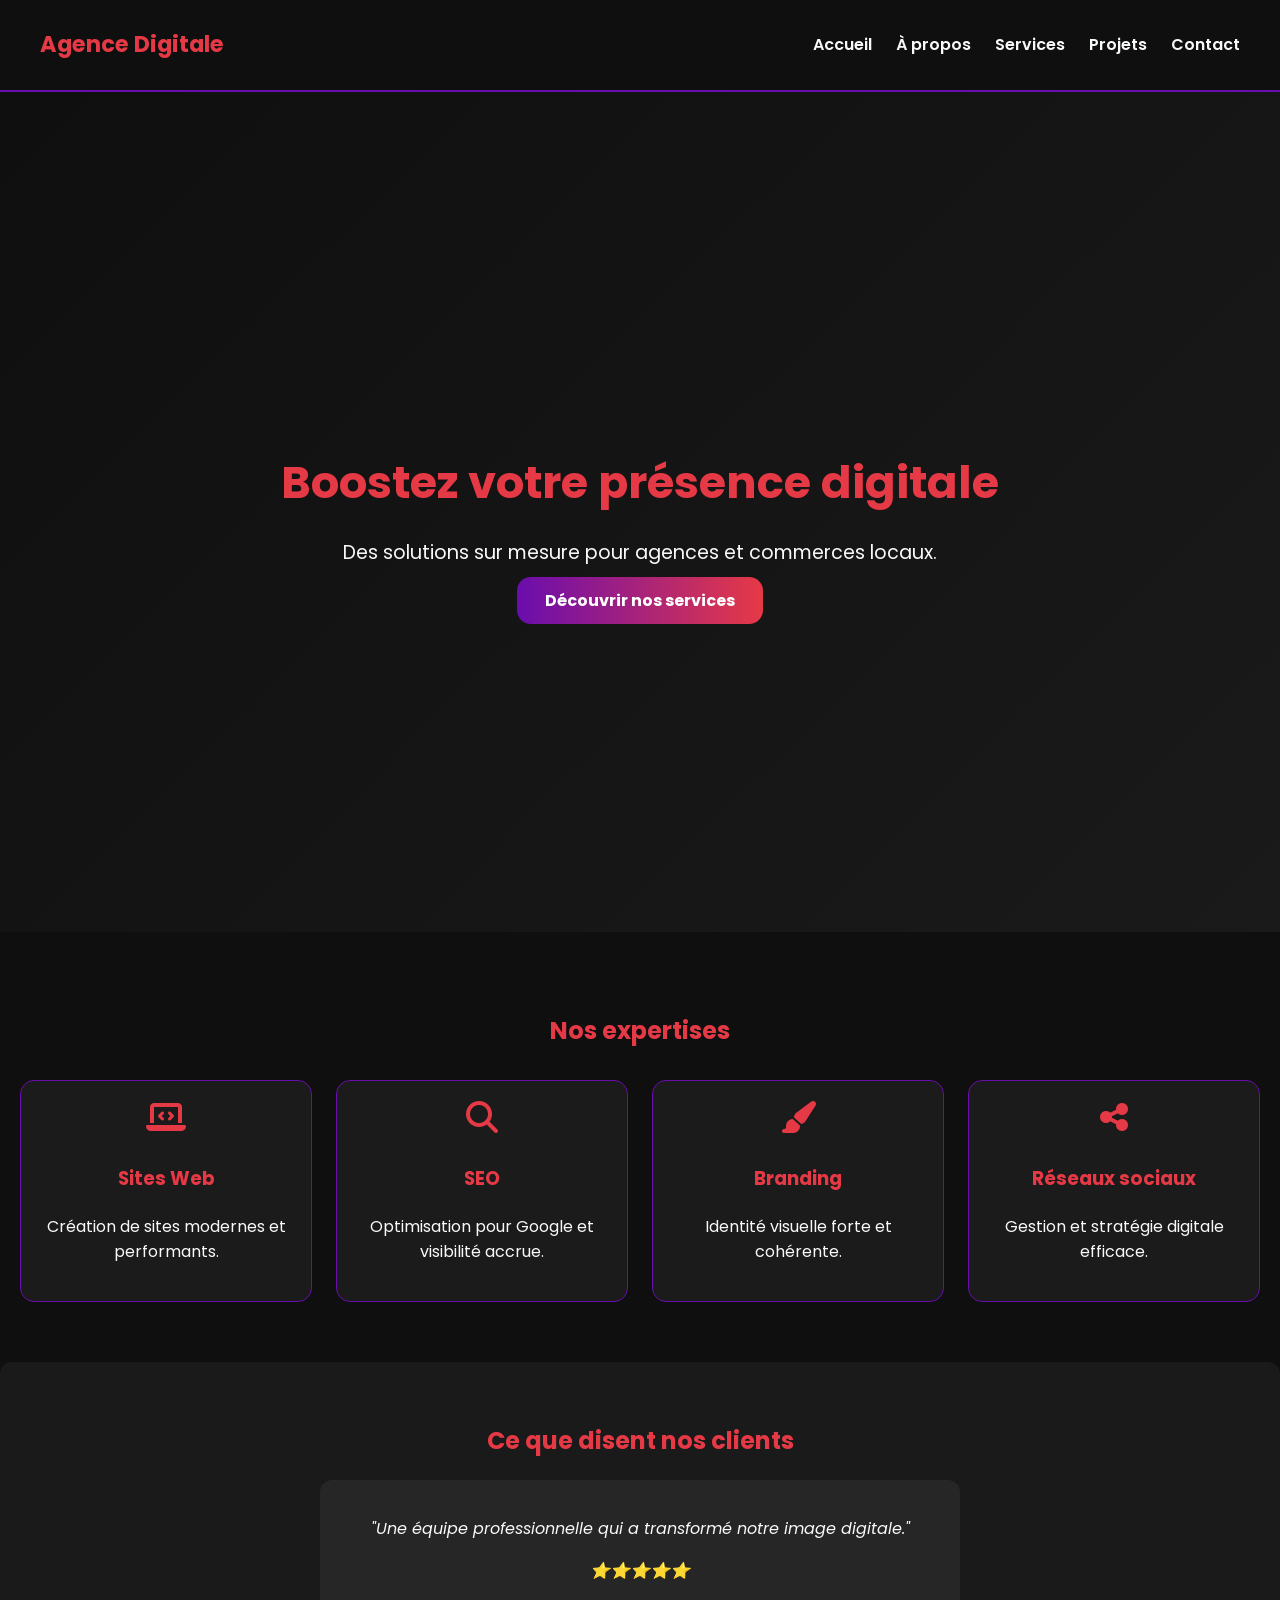
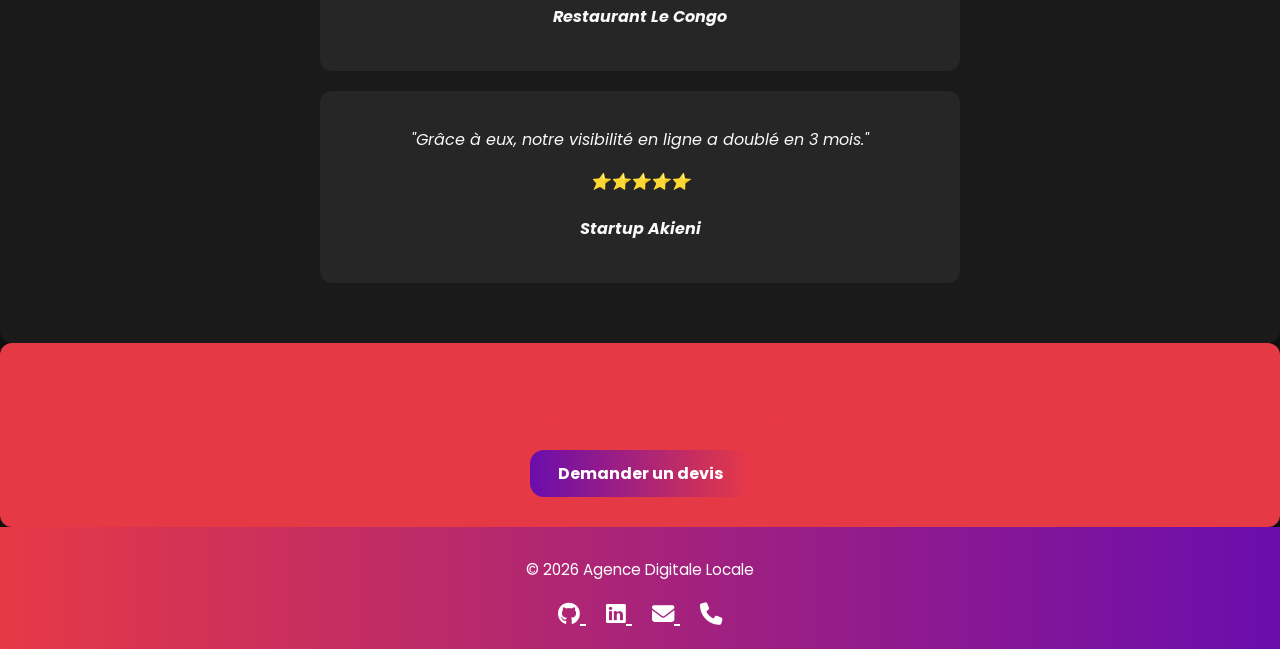
<file: index.html>
<!DOCTYPE html>
<html lang="fr">
<head>
  <meta charset="UTF-8">
  <meta name="viewport" content="width=device-width, initial-scale=1.0">
  <title>Agence Digitale Locale - Accueil</title>
  <link rel="stylesheet" href="style.css">
  <link rel="stylesheet" href="https://cdnjs.cloudflare.com/ajax/libs/font-awesome/6.5.0/css/all.min.css">
  <link href="https://fonts.googleapis.com/css2?family=Poppins:wght@400;600;700&display=swap" rel="stylesheet">
</head>
<body>

  <!-- Header -->
  <header>
    <nav class="navbar">
      <div class="logo">Agence Digitale</div>
      <ul class="nav-links">
        <li><a href="index.html">Accueil</a></li>
        <li><a href="about.html">À propos</a></li>
        <li><a href="services.html">Services</a></li>
        <li><a href="projets.html">Projets</a></li>
        <li><a href="contact.html">Contact</a></li>
      </ul>
    </nav>
  </header>

  <!-- Hero -->
  <section class="hero">
    <div class="hero-content">
      <h1>Boostez votre présence digitale</h1>
      <p>Des solutions sur mesure pour agences et commerces locaux.</p>
      <a href="services.html" class="cta-btn">Découvrir nos services</a>
    </div>
  </section>

  <!-- Services rapides -->
  <section class="services">
    <h2>Nos expertises</h2>
    <div class="services-grid">
      <div class="service-card">
        <i class="fas fa-laptop-code"></i>
        <h3>Sites Web</h3>
        <p>Création de sites modernes et performants.</p>
      </div>
      <div class="service-card">
        <i class="fas fa-search"></i>
        <h3>SEO</h3>
        <p>Optimisation pour Google et visibilité accrue.</p>
      </div>
      <div class="service-card">
        <i class="fas fa-paint-brush"></i>
        <h3>Branding</h3>
        <p>Identité visuelle forte et cohérente.</p>
      </div>
      <div class="service-card">
        <i class="fas fa-share-alt"></i>
        <h3>Réseaux sociaux</h3>
        <p>Gestion et stratégie digitale efficace.</p>
      </div>
    </div>
  </section>

  <!-- Témoignages -->
  <section class="testimonials">
    <h2>Ce que disent nos clients</h2>
    <div class="testimonial-card">
      <p>"Une équipe professionnelle qui a transformé notre image digitale."</p>
      <span>⭐⭐⭐⭐⭐</span>
      <h4>Restaurant Le Congo</h4>
    </div>
    <div class="testimonial-card">
      <p>"Grâce à eux, notre visibilité en ligne a doublé en 3 mois."</p>
      <span>⭐⭐⭐⭐⭐</span>
      <h4>Startup Akieni</h4>
    </div>
  </section>

  <!-- CTA secondaire -->
  <section class="cta-banner">
    <h2>Prêt à développer votre projet ?</h2>
    <a href="contact.html" class="cta-btn">Demander un devis</a>
  </section>

  <!-- Footer -->
  <footer>
    <p>© 2026 Agence Digitale Locale</p>
    <div class="social-icons">
      <a href="https://github.com/Hyperbole242" target="_blank" aria-label="GitHub">
        <i class="fab fa-github"></i>
      </a>
      <a href="https://www.linkedin.com/in/osias-arthur-miere" target="_blank" aria-label="LinkedIn">
        <i class="fab fa-linkedin"></i>
      </a>
      <a href="mailto:contact@agencedigitale.com" aria-label="Email">
        <i class="fas fa-envelope"></i>
      </a>
      <a href="tel:+242600000000" aria-label="Téléphone">
        <i class="fas fa-phone"></i>
      </a>
    </div>
  </footer>

</body>
</html>
</file>
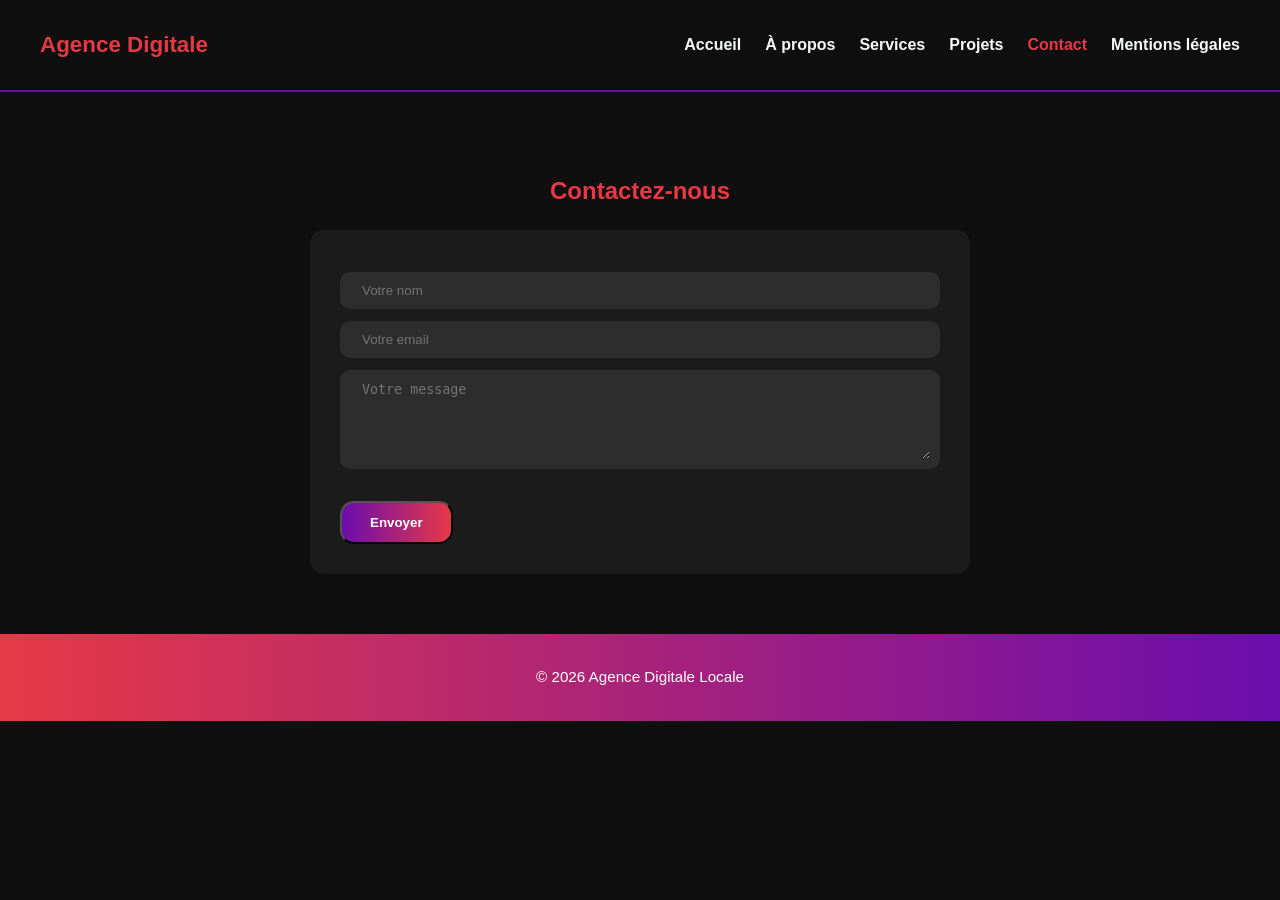
<file: contact.html>
<!DOCTYPE html>
<html lang="fr">
<head>
  <meta charset="UTF-8">
  <title>Contact - Agence Digitale</title>
  <link rel="stylesheet" href="style.css">
</head>
<body>

  <header>
    <nav class="navbar">
      <div class="logo">Agence Digitale</div>
      <ul class="nav-links">
        <li><a href="index.html">Accueil</a></li>
        <li><a href="about.html">À propos</a></li>
        <li><a href="services.html">Services</a></li>
        <li><a href="projets.html">Projets</a></li>
        <li><a href="contact.html" class="active">Contact</a></li>
        <li><a href="mentions.html">Mentions légales</a></li>
      </ul>
    </nav>
  </header>

  <main>
    <section class="contact-page">
      <h1>Contactez‑nous</h1>
      <form class="contact-form">
        <div class="input-group">
          <i class="fas fa-user"></i>
          <input type="text" placeholder="Votre nom" required>
        </div>
        <div class="input-group">
          <i class="fas fa-envelope"></i>
          <input type="email" placeholder="Votre email" required>
        </div>
        <div class="input-group">
          <i class="fas fa-comment"></i>
          <textarea rows="5" placeholder="Votre message" required></textarea>
        </div>
        <button type="submit" class="cta-btn">Envoyer</button>
      </form>
    </section>
  </main>

  <footer>
    <p>© 2026 Agence Digitale Locale</p>
  </footer>

</body>
</html>
</file>
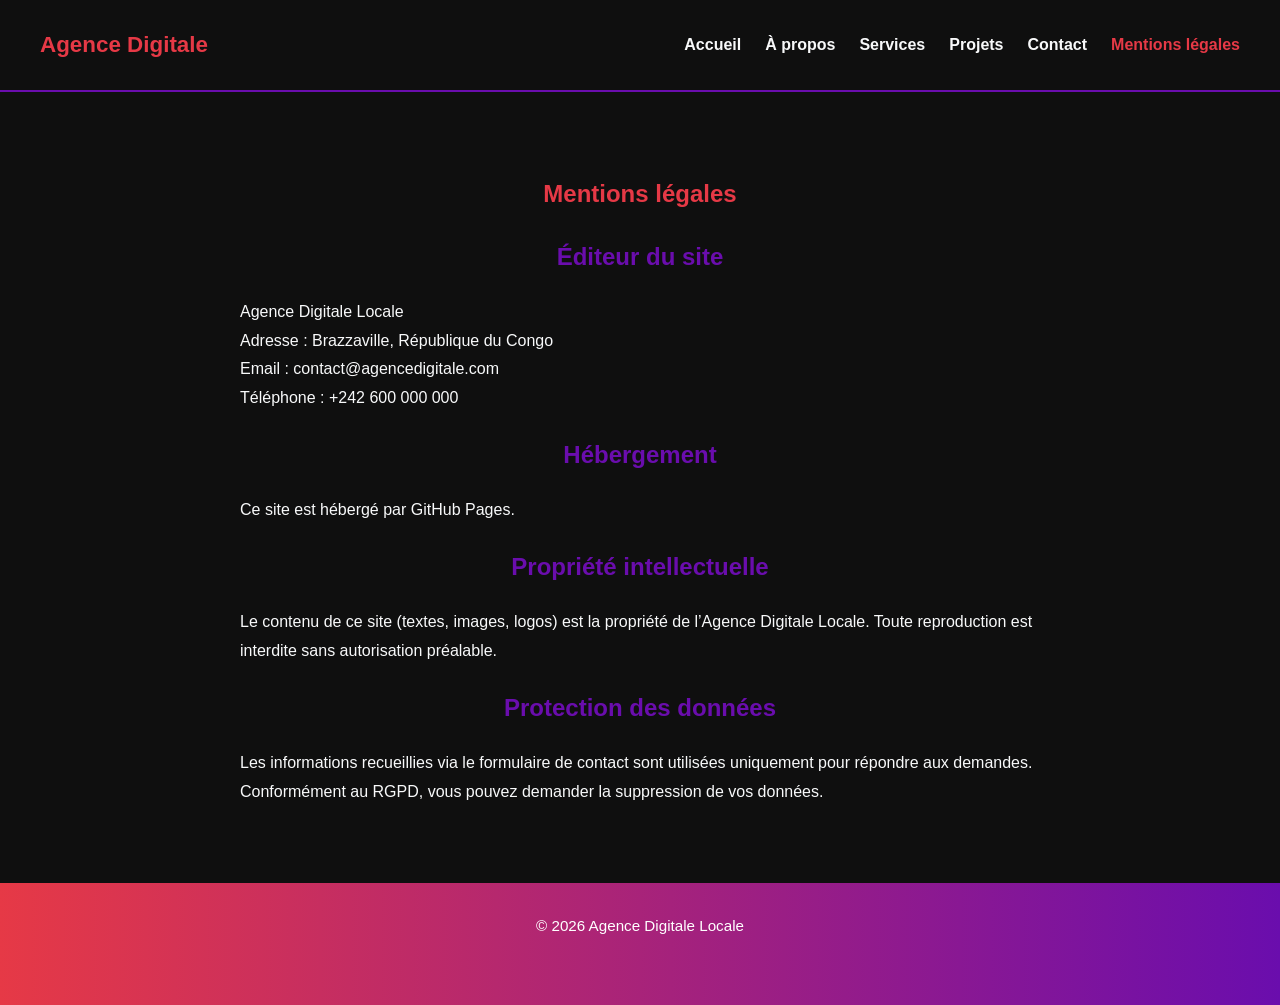
<file: mentions.html>
<!DOCTYPE html>
<html lang="fr">
<head>
  <link rel="stylesheet" href="style.css">
  <meta charset="UTF-8">
  <title>Mentions légales - Agence Digitale</title>
  <link rel="stylesheet" href="style.css">
</head>
<body>

  <header>
    <nav class="navbar">
      <div class="logo">Agence Digitale</div>
      <ul class="nav-links">
        <li><a href="index.html">Accueil</a></li>
        <li><a href="about.html">À propos</a></li>
        <li><a href="services.html">Services</a></li>
        <li><a href="projets.html">Projets</a></li>
        <li><a href="contact.html">Contact</a></li>
        <li><a href="mentions.html" class="active">Mentions légales</a></li>
      </ul>
    </nav>
  </header>

  <section class="mentions">
    <h1>Mentions légales</h1>
    <h2>Éditeur du site</h2>
    <p>Agence Digitale Locale<br>
    Adresse : Brazzaville, République du Congo<br>
    Email : contact@agencedigitale.com<br>
    Téléphone : +242 600 000 000</p>

    <h2>Hébergement</h2>
    <p>Ce site est hébergé par GitHub Pages.</p>

    <h2>Propriété intellectuelle</h2>
    <p>Le contenu de ce site (textes, images, logos) est la propriété de l’Agence Digitale Locale. Toute reproduction est interdite sans autorisation préalable.</p>

    <h2>Protection des données</h2>
    <p>Les informations recueillies via le formulaire de contact sont utilisées uniquement pour répondre aux demandes. Conformément au RGPD, vous pouvez demander la suppression de vos données.</p>
  </section>

  <footer>
    <p>© 2026 Agence Digitale Locale</p>
    <div class="social-icons">
      <a href="https://github.com/Hyperbole242"><i class="fab fa-github"></i></a>
      <a href="https://linkedin.com/in/osias-arthur-miere"><i class="fab fa-linkedin"></i></a>
    </div>
  </footer>

</body>
</html>
</file>
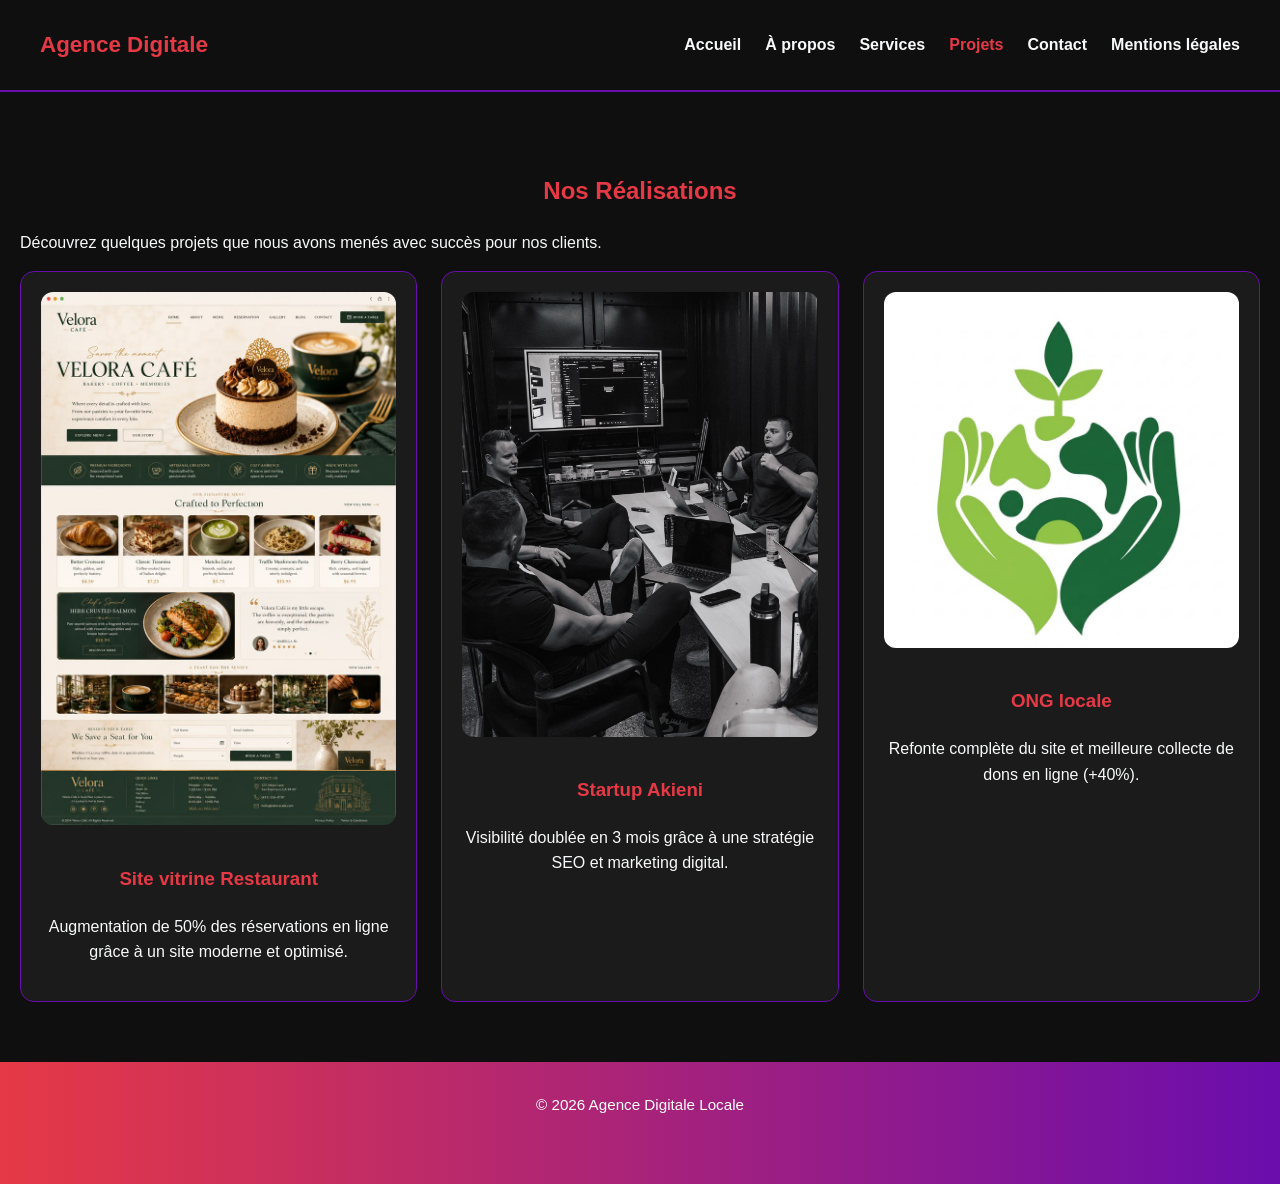
<file: projets.html>
<!DOCTYPE html>
<html lang="fr">
<head>
  <meta charset="UTF-8">
  <title>Projets - Agence Digitale</title>
  <link rel="stylesheet" href="style.css">
</head>
<body>

  <!-- Header -->
  <header>
    <nav class="navbar">
      <div class="logo">Agence Digitale</div>
      <ul class="nav-links">
        <li><a href="index.html">Accueil</a></li>
        <li><a href="about.html">À propos</a></li>
        <li><a href="services.html">Services</a></li>
        <li><a href="projets.html" class="active">Projets</a></li>
        <li><a href="contact.html">Contact</a></li>
        <li><a href="mentions.html">Mentions légales</a></li>
      </ul>
    </nav>
  </header>

  <!-- Main -->
  <main>
    <section class="projets-page">
      <h1>Nos Réalisations</h1>
      <p>Découvrez quelques projets que nous avons menés avec succès pour nos clients.</p>

      <div class="projets-grid">
        <div class="projet-card">
          <img src="images/projet1.jpg" alt="Projet Restaurant">
          <h3>Site vitrine Restaurant</h3>
          <p>Augmentation de 50% des réservations en ligne grâce à un site moderne et optimisé.</p>
        </div>

        <div class="projet-card">
          <img src="images/projet2.jpg" alt="Projet Startup">
          <h3>Startup Akieni</h3>
          <p>Visibilité doublée en 3 mois grâce à une stratégie SEO et marketing digital.</p>
        </div>

        <div class="projet-card">
          <img src="images/projet3.jpg" alt="Projet ONG">
          <h3>ONG locale</h3>
          <p>Refonte complète du site et meilleure collecte de dons en ligne (+40%).</p>
        </div>
      </div>
    </section>
  </main>

  <!-- Footer -->
  <footer>
    <p>© 2026 Agence Digitale Locale</p>
    <div class="social-icons">
      <a href="https://github.com/Hyperbole242"><i class="fab fa-github"></i></a>
      <a href="https://linkedin.com/in/osias-arthur-miere"><i class="fab fa-linkedin"></i></a>
    </div>
  </footer>

</body>
</html>
</file>
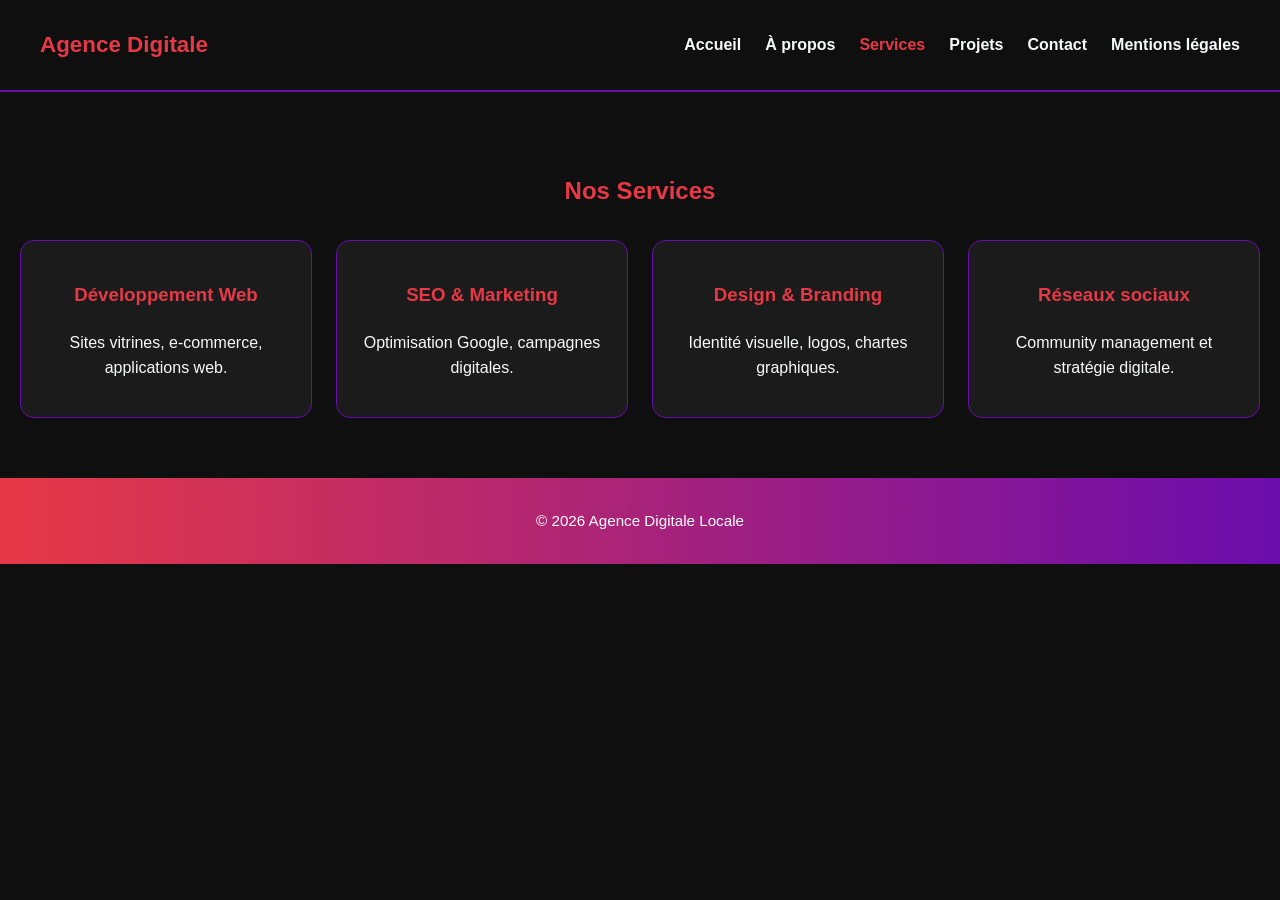
<file: services.html>
<!DOCTYPE html>
<html lang="fr">
<head>
  <meta charset="UTF-8">
  <title>Services - Agence Digitale</title>
  <link rel="stylesheet" href="style.css">
</head>
<body>

  <header>
    <nav class="navbar">
      <div class="logo">Agence Digitale</div>
      <ul class="nav-links">
        <li><a href="index.html">Accueil</a></li>
        <li><a href="about.html">À propos</a></li>
        <li><a href="services.html" class="active">Services</a></li>
        <li><a href="projets.html">Projets</a></li>
        <li><a href="contact.html">Contact</a></li>
        <li><a href="mentions.html">Mentions légales</a></li>
      </ul>
    </nav>
  </header>

  <main>
    <section class="services-page">
      <h1>Nos Services</h1>
      <div class="services-grid">
        <div class="service-card">
          <i class="fas fa-laptop-code"></i>
          <h3>Développement Web</h3>
          <p>Sites vitrines, e‑commerce, applications web.</p>
        </div>
        <div class="service-card">
          <i class="fas fa-search"></i>
          <h3>SEO & Marketing</h3>
          <p>Optimisation Google, campagnes digitales.</p>
        </div>
        <div class="service-card">
          <i class="fas fa-paint-brush"></i>
          <h3>Design & Branding</h3>
          <p>Identité visuelle, logos, chartes graphiques.</p>
        </div>
        <div class="service-card">
          <i class="fas fa-share-alt"></i>
          <h3>Réseaux sociaux</h3>
          <p>Community management et stratégie digitale.</p>
        </div>
      </div>
    </section>
  </main>

  <footer>
    <p>© 2026 Agence Digitale Locale</p>
  </footer>

</body>
</html>
</file>
<file: style.css>
/* ====== GLOBAL ====== */
body {
  margin: 0;
  font-family: 'Poppins', sans-serif;
  background: #0f0f0f; /* noir profond */
  color: #f8f9fa; /* blanc cassé */
  line-height: 1.6;
}

h1, h2, h3 {
  text-align: center;
  color: #e63946; /* rouge vif */
  margin-bottom: 20px;
}

section {
  padding: 60px 20px;
}

/* ====== NAVBAR ====== */
.navbar {
  display: flex;
  justify-content: space-between;
  align-items: center;
  padding: 16px 40px;
  background: #0f0f0f;
  border-bottom: 2px solid #6a0dad;
}

.logo {
  font-size: 1.4rem;
  font-weight: 700;
  color: #e63946;
}

.nav-links {
  list-style: none;
  display: flex;
  gap: 24px;
}

.nav-links a {
  color: #f8f9fa;
  text-decoration: none;
  font-weight: 600;
  transition: color 0.3s;
}

.nav-links a:hover,
.nav-links .active {
  color: #e63946;
}

/* ====== HERO ====== */
.hero {
  height: 80vh;
  display: flex;
  justify-content: center;
  align-items: center;
  text-align: center;
  background: linear-gradient(135deg, #0f0f0f, #1a1a1a);
}

.hero h1 {
  font-size: 2.8rem;
  color: #e63946;
}

.hero p {
  font-size: 1.2rem;
  margin-top: 12px;
  color: #f8f9fa;
}

.cta-btn {
  margin-top: 20px;
  padding: 12px 28px;
  border-radius: 14px;
  background: linear-gradient(270deg, #e63946, #6a0dad);
  color: #fff;
  font-weight: 700;
  text-decoration: none;
  transition: transform 0.3s, box-shadow 0.3s;
}

.cta-btn:hover {
  transform: scale(1.08);
  box-shadow: 0 6px 16px rgba(230,57,70,0.6);
}

/* ====== SERVICES ====== */
.services-grid {
  display: grid;
  grid-template-columns: repeat(auto-fit, minmax(220px, 1fr));
  gap: 24px;
  margin-top: 30px;
}

.service-card {
  background: rgba(255,255,255,0.05);
  border: 1px solid #6a0dad;
  border-radius: 14px;
  padding: 20px;
  text-align: center;
  transition: transform 0.3s;
}

.service-card i {
  font-size: 2rem;
  color: #e63946;
  margin-bottom: 12px;
}

.service-card:hover {
  transform: translateY(-6px);
  box-shadow: 0 8px 20px rgba(230,57,70,0.4);
}

/* ====== ABOUT / TEAM ====== */
.about {
  max-width: 900px;
  margin: 0 auto;
  text-align: center;
}

.team {
  display: flex;
  gap: 30px;
  justify-content: center;
  margin-top: 40px;
}

.member {
  text-align: center;
}

.member img {
  width: 160px;
  border-radius: 50%;
  border: 3px solid #e63946;
  margin-bottom: 12px;
}

/* ====== PROJETS ====== */
.projets-grid {
  display: grid;
  grid-template-columns: repeat(auto-fit, minmax(260px, 1fr));
  gap: 24px;
}

.projet-card {
  background: rgba(255,255,255,0.05);
  border: 1px solid #6a0dad;
  border-radius: 14px;
  padding: 20px;
  text-align: center;
}

.projet-card img {
  width: 100%;
  border-radius: 12px;
  margin-bottom: 12px;
}

/* ====== TESTIMONIALS ====== */
.testimonials {
  background: #1a1a1a;
  padding: 40px 20px;
  border-radius: 12px;
}

.testimonial-card {
  max-width: 600px;
  margin: 20px auto;
  text-align: center;
  font-style: italic;
  color: #f8f9fa;
  background: rgba(255,255,255,0.05);
  padding: 20px;
  border-radius: 12px;
}

.testimonial-card span {
  display: block;
  margin: 10px 0;
  color: #e63946;
}

/* ====== CTA BANNER ====== */
.cta-banner {
  background: #e63946;
  color: #fff;
  text-align: center;
  padding: 40px 20px;
  border-radius: 12px;
}

.cta-banner h2 {
  margin-bottom: 20px;
}

/* ====== CONTACT ====== */
.contact-form {
  max-width: 600px;
  margin: 0 auto;
  background: rgba(255,255,255,0.05);
  padding: 30px;
  border-radius: 14px;
}

.input-group {
  display: flex;
  align-items: center;
  margin: 12px 0;
  background: rgba(255,255,255,0.08);
  padding: 10px;
  border-radius: 10px;
}

.input-group i {
  margin-right: 10px;
  color: #e63946;
}

.input-group input,
.input-group textarea {
  flex: 1;
  border: none;
  background: transparent;
  color: #f8f9fa;
  outline: none;
}

/* ====== MENTIONS LEGALES ====== */
.mentions {
  max-width: 800px;
  margin: 0 auto;
  line-height: 1.8;
}

.mentions h2 {
  color: #6a0dad;
  margin-top: 20px;
}

/* ====== FOOTER ====== */
footer {
  text-align: center;
  padding: 16px 0;
  background: linear-gradient(90deg, #e63946, #6a0dad);
  color: #fff;
  font-size: 0.95rem;
}

footer .social-icons a {
  margin: 0 10px;
  color: #fff;
  font-size: 1.4rem;
  transition: color 0.3s, transform 0.3s;
}

footer .social-icons a:hover {
  color: #0f0f0f;
  transform: scale(1.2);
}

/* ====== RESPONSIVE ====== */
@media (max-width: 768px) {
  .navbar {
    flex-direction: column;
    gap: 12px;
  }

  .team {
    flex-direction: column;
  }

  .services-grid,
  .projets-grid {
    grid-template-columns: 1fr;
  }

  .hero h1 {
    font-size: 2rem;
  }
}
</file>
